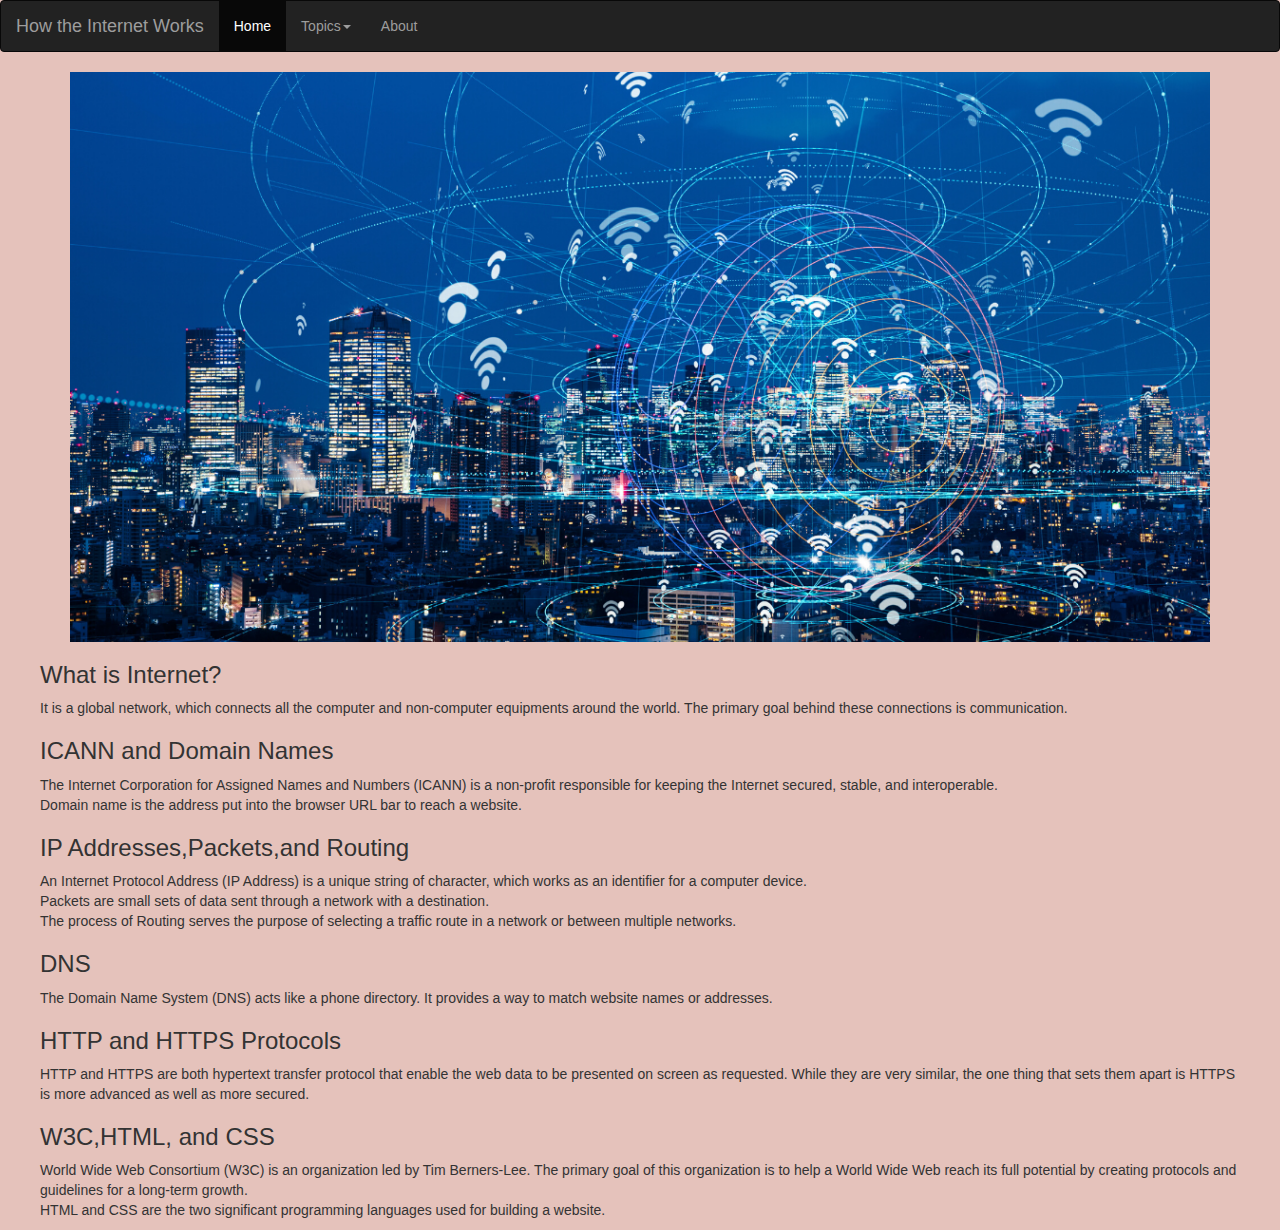
<file: index.html>
<!doctype html>
<html lang="en">
<head>
    <title>How the Internet Work</title>
    <meta charset="utf-8">
    <meta name="viewport" content="width=device-width, initial-scale=1">
    <link rel="stylesheet" href="https://maxcdn.bootstrapcdn.com/bootstrap/3.4.1/css/bootstrap.min.css">
    <script src="https://ajax.googleapis.com/ajax/libs/jquery/3.5.1/jquery.min.js"></script>
    <script src="https://maxcdn.bootstrapcdn.com/bootstrap/3.4.1/js/bootstrap.min.js"></script>
    <link rel="stylesheet" href="css/text.css">
    <link rel="stylesheet" href="css/img.css">
</head>
<body style="background-color:#E5C2BB;">

<nav class="navbar navbar-inverse">
    <div class="container-fluid">
        <div class="navbar-header">
            <a class="navbar-brand" href="index.html">How the Internet Works</a>
        </div>
        <ul class="nav navbar-nav">
            <li class="active"><a href="index.html">Home</a></li>
            <li class="dropdown"><a class="dropdown-toggle" data-toggle="dropdown" href="#">Topics<span
                    class="caret"></span></a>
                <ul class="dropdown-menu">
                    <li><a href="ICANN_DomainNames/ICANNDOMAIN.html">ICANN and Domain Names</a></li>
                    <li><a href="IPAdresses_Packets_Routing/IPAddresses_Packets_Routing.html">IP Addresses,Packets,and
                        Routing </a></li>
                    <li><a href="DNS/DNS.html">DNS</a></li>
                    <li><a href="HTTP_HTTPS_Protocols/HTTP_HTTPS_Protocols.html">HTTP and HTTPS Protocols</a></li>
                    <li><a href="W3C_HTML_CSS/W3C_HTML_CSS.html">W3C, HTML, and CSS </a></li>
                </ul>
            </li>
            <li><a href="About/About.html">About</a></li>

        </ul>
    </div>
</nav>

<div class="container">
    <div class="internet">
        <img src="img/Internet.png" class="img-responsive" alt="Internet">
    </div>
</div>
<div class="introduction"><h3>What is Internet?</h3>
<p>It is a global network, which connects all the computer and non-computer equipments around the world. The primary
    goal behind these connections is communication. </p>
<h3>ICANN and Domain Names</h3>
    <p> The Internet Corporation for Assigned Names and Numbers (ICANN) is a non-profit responsible for keeping the Internet secured, stable, and interoperable.<br> Domain name is the address put into the browser URL bar to reach a website.  </p>
<h3>IP Addresses,Packets,and Routing</h3>
    <p>An Internet Protocol Address (IP Address) is a unique string of character, which works as an identifier for a computer device.<br> Packets are small sets of data sent through a network with a destination. <br> The process of Routing serves the purpose of selecting a traffic route in a network or between multiple networks. </p>
<h3>DNS</h3>
    <p>The Domain Name System (DNS) acts like a phone directory. It provides a way to match website names or addresses.  </p>
<h3>HTTP and HTTPS Protocols</h3>
    <p>HTTP and HTTPS are both hypertext transfer protocol that enable the web data to be presented on screen as requested. While they are very similar, the one thing that sets them apart is HTTPS is more advanced as well as more secured. </p>
<h3>W3C,HTML, and CSS</h3>
    <p>World Wide Web Consortium (W3C) is an organization led by Tim Berners-Lee. The primary goal of this organization is to help a World Wide Web reach its full potential by creating protocols and guidelines for a long-term growth.<br> HTML and CSS are the two significant programming languages used for building a website.  </p>
</div>

</body>
</html>
</file>
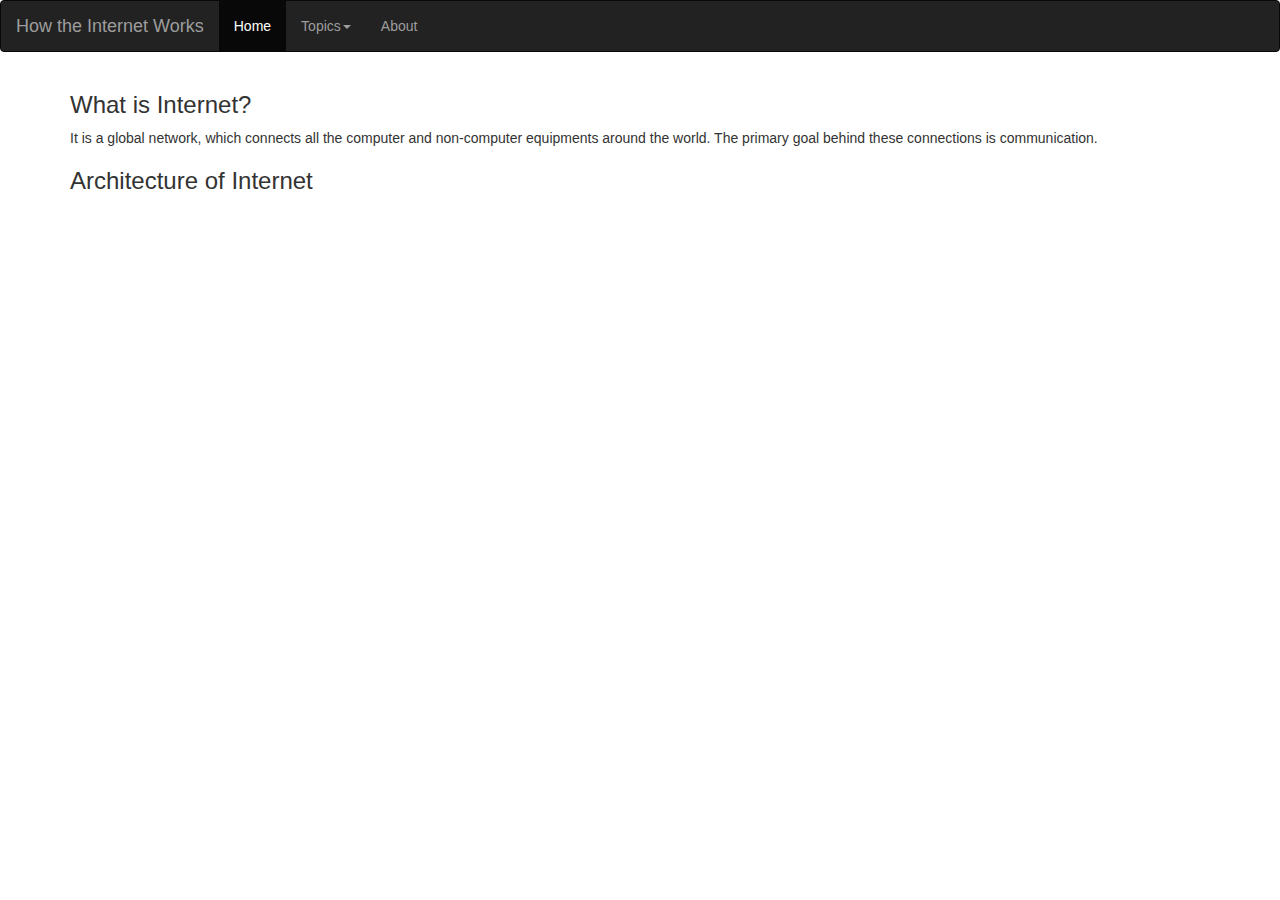
<file: Index/index.html>
<!doctype html>
<html lang="en">
  <head>
  <title>Bootstrap Example</title>
  <meta charset="utf-8">
  <meta name="viewport" content="width=device-width, initial-scale=1">
  <link rel="stylesheet" href="https://maxcdn.bootstrapcdn.com/bootstrap/3.4.1/css/bootstrap.min.css">
  <script src="https://ajax.googleapis.com/ajax/libs/jquery/3.5.1/jquery.min.js"></script>
  <script src="https://maxcdn.bootstrapcdn.com/bootstrap/3.4.1/js/bootstrap.min.js"></script>
</head>
<body>

<nav class="navbar navbar-inverse">
  <div class="container-fluid">
    <div class="navbar-header">
      <a class="navbar-brand" href="#">How the Internet Works</a>
    </div>
    <ul class="nav navbar-nav">
      <li class="active"><a href="#">Home</a></li>
      <li class="dropdown"><a class="dropdown-toggle" data-toggle="dropdown" href="#">Topics<span class="caret"></span></a>
        <ul class="dropdown-menu">
          <li><a href="#"></a></li>
          <li><a href="#">ICANN and Domain Names</a></li>
          <li><a href="#">IP Addresses,Packets,and Routing </a></li>
          <li><a href="#">DNS</a></li>
          <li><a href="#">HTTP and HTTPS Protocols</a></li>
          <li><a href="#">W3C,HTML, and CSS </a></li>
        </ul>
      </li>
      <li><a href="#">About</a></li>

    </ul>
  </div>
</nav>

<div class="container">
  <h3>What is Internet?</h3>
  <p>It is a global network, which connects all the computer and non-computer equipments around the world. The primary goal behind these connections is communication. </p>
  <h3>Architecture of Internet</h3>

</div>
  </body>
</html>
</file>
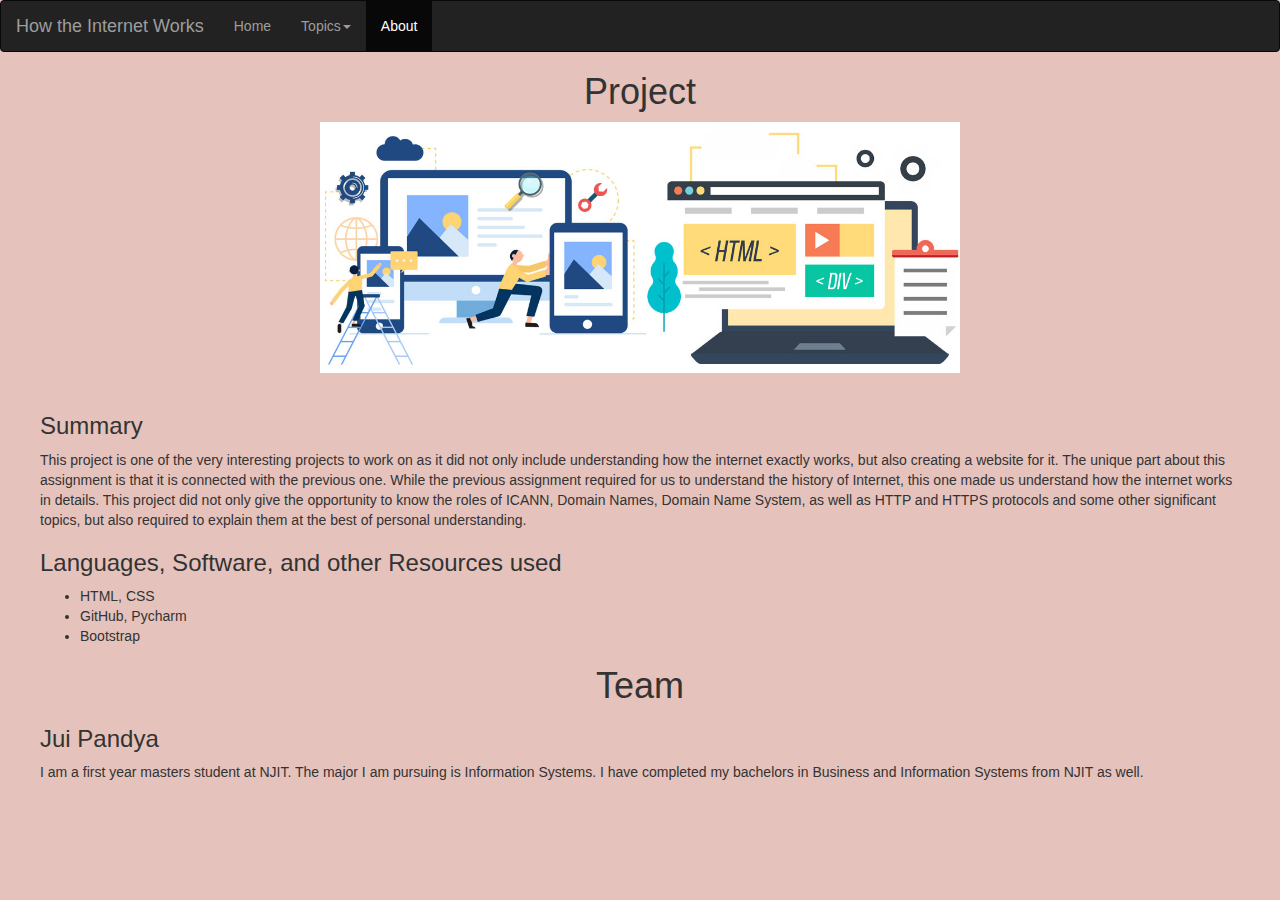
<file: About/About.html>
<!DOCTYPE html>
<html lang="en">
<head>

    <title>About</title>
    <meta charset="utf-8">
    <meta name="viewport" content="width=device-width, initial-scale=1">
    <link rel="stylesheet" href="https://maxcdn.bootstrapcdn.com/bootstrap/3.4.1/css/bootstrap.min.css">
    <script src="https://ajax.googleapis.com/ajax/libs/jquery/3.5.1/jquery.min.js"></script>
    <script src="https://maxcdn.bootstrapcdn.com/bootstrap/3.4.1/js/bootstrap.min.js"></script>
    <link rel="stylesheet" href="css/text.css">
    <link rel="stylesheet" href="css/img.css">
</head>
<body style="background-color:#E5C2BB;">

<nav class="navbar navbar-inverse">
    <div class="container-fluid">
        <div class="navbar-header">
            <a class="navbar-brand" href="/HowInternetWorks/index.html">How the Internet Works</a>
        </div>
        <ul class="nav navbar-nav">
            <li><a href="/HowInternetWorks/index.html">Home</a></li>
            <li class="dropdown"><a class="dropdown-toggle" data-toggle="dropdown" href="#">Topics<span
                    class="caret"></span></a>
                <ul class="dropdown-menu">
                    <li><a href="/HowInternetWorks/ICANN_DomainNames/ICANNDOMAIN.html">ICANN and Domain Names</a></li>
                    <li><a href="/HowInternetWorks/IPAdresses_Packets_Routing/IPAddresses_Packets_Routing.html">IP
                        Addresses,Packets,and Routing </a></li>
                    <li><a href="/HowInternetWorks/DNS/DNS.html">DNS</a></li>
                    <li><a href="/HowInternetWorks/HTTP_HTTPS_Protocols/HTTP_HTTPS_Protocols.html">HTTP and HTTPS
                        Protocols</a></li>
                    <li><a href="/HowInternetWorks/W3C_HTML_CSS/W3C_HTML_CSS.html">W3C, HTML, and CSS </a></li>
                </ul>
            </li>
            <li class="active"><a href="About.html">About</a></li>

        </ul>
    </div>
</nav>

<div class="Project"><h1>Project</h1></div>

<div class="Websiteimg"><img src="img/Wesite.jpg" class="img-responsive" alt="Website"></div>
<br>

<div class="projectsummary"><h3>Summary</h3>
    <p>This project is one of the very interesting projects to work on as it did not only include understanding how the
        internet exactly works, but also creating a website for it. The unique part about this assignment is that it is
        connected with the previous one. While the previous assignment required for us to understand the history of
        Internet, this one made us understand how the internet works in details. This project did not only give the
        opportunity to know the roles of ICANN, Domain Names, Domain Name System, as well as HTTP and HTTPS protocols
        and
        some other significant topics, but also required to explain them at the best of personal understanding.</p>
    <h3>Languages, Software, and other Resources used</h3>
    <ul>
        <li>HTML, CSS</li>
        <li>GitHub, Pycharm</li>
        <li>Bootstrap</li>
    </ul>
    <div class="Team"><h1>Team</h1></div>
    <h3>Jui Pandya</h3>
    <p>I am a first year masters student at NJIT. The major I am pursuing is Information Systems. I have completed my
        bachelors in Business and Information Systems from NJIT as well. </p>
</div>
</body>
</html>
</file>
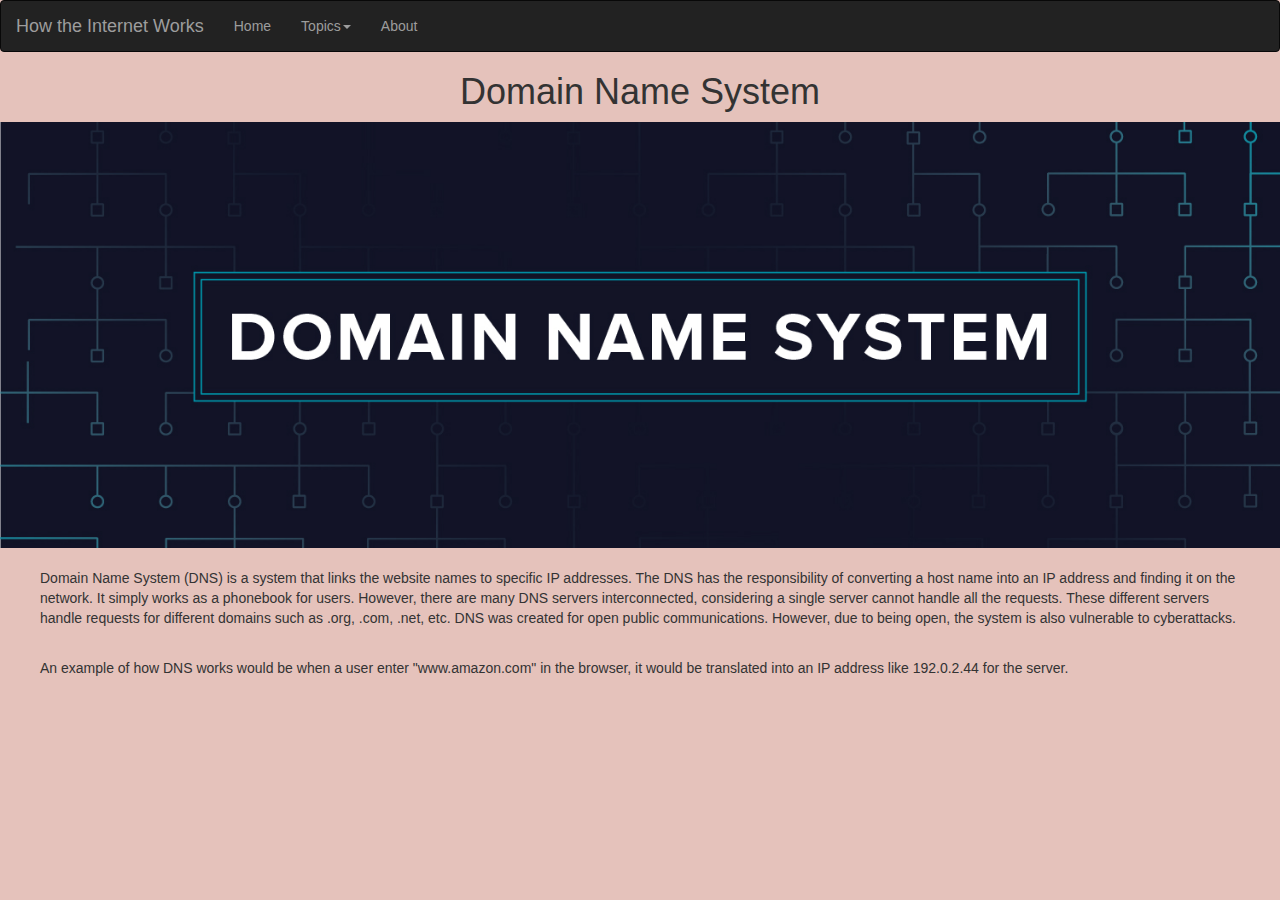
<file: DNS/DNS.html>
<!DOCTYPE html>
<html lang="en">
<head>
    <link rel="stylesheet" href="css/img.css">
    <title>Domain Name Server</title>
    <meta charset="utf-8">
    <meta name="viewport" content="width=device-width, initial-scale=1">
    <link rel="stylesheet" href="https://maxcdn.bootstrapcdn.com/bootstrap/3.4.1/css/bootstrap.min.css">
    <script src="https://ajax.googleapis.com/ajax/libs/jquery/3.5.1/jquery.min.js"></script>
    <script src="https://maxcdn.bootstrapcdn.com/bootstrap/3.4.1/js/bootstrap.min.js"></script>
    <link rel="stylesheet" href="css/text.css">
    <link rel="stylesheet" href="css/img.css">
</head>
<body style="background-color:#E5C2BB;">

<nav class="navbar navbar-inverse">
    <div class="container-fluid">
        <div class="navbar-header">
            <a class="navbar-brand" href="/HowInternetWorks/index.html">How the Internet Works</a>
        </div>
        <ul class="nav navbar-nav">
            <li><a href="/HowInternetWorks/index.html">Home</a></li>
            <li class="dropdown"><a class="dropdown-toggle" data-toggle="dropdown" href="#">Topics<span
                    class="caret"></span></a>
                <ul class="dropdown-menu">
                    <li><a href="/HowInternetWorks/ICANN_DomainNames/ICANNDOMAIN.html">ICANN and Domain Names</a></li>
                    <li><a href="/HowInternetWorks/IPAdresses_Packets_Routing/IPAddresses_Packets_Routing.html">IP
                        Addresses,Packets,and Routing </a></li>
                    <li class="active"><a href=" DNS.html">DNS</a></li>
                    <li><a href="/HowInternetWorks/HTTP_HTTPS_Protocols/HTTP_HTTPS_Protocols.html">HTTP and HTTPS
                        Protocols</a></li>
                    <li><a href="/HowInternetWorks/W3C_HTML_CSS/W3C_HTML_CSS.html">W3C, HTML, and CSS </a></li>
                </ul>
            </li>
            <li><a href="/HowInternetWorks/About/About.html">About</a></li>

        </ul>
    </div>
</nav>
<div class="DNSTitle"><h1>Domain Name System</h1></div>
<div class="DNS"><img src="img/DNS.jpg" class="img-responsive" alt="DNS"></div><br>
<div class="summary"><p>Domain Name System (DNS) is a system that links the website names to specific IP addresses. The DNS has the responsibility of converting a host name into an IP address and finding it on the network. It simply works as a phonebook for users. However, there are many DNS servers interconnected, considering a single server cannot handle all the requests. These different servers handle requests for different domains such as .org, .com, .net, etc. DNS was created for open public communications. However, due to being open, the system is also vulnerable to cyberattacks.</p><br>An example of how DNS works would be when a user enter "www.amazon.com" in the browser, it would be translated into an IP address like 192.0.2.44 for the server.</div>
</body>
</html>
</file>
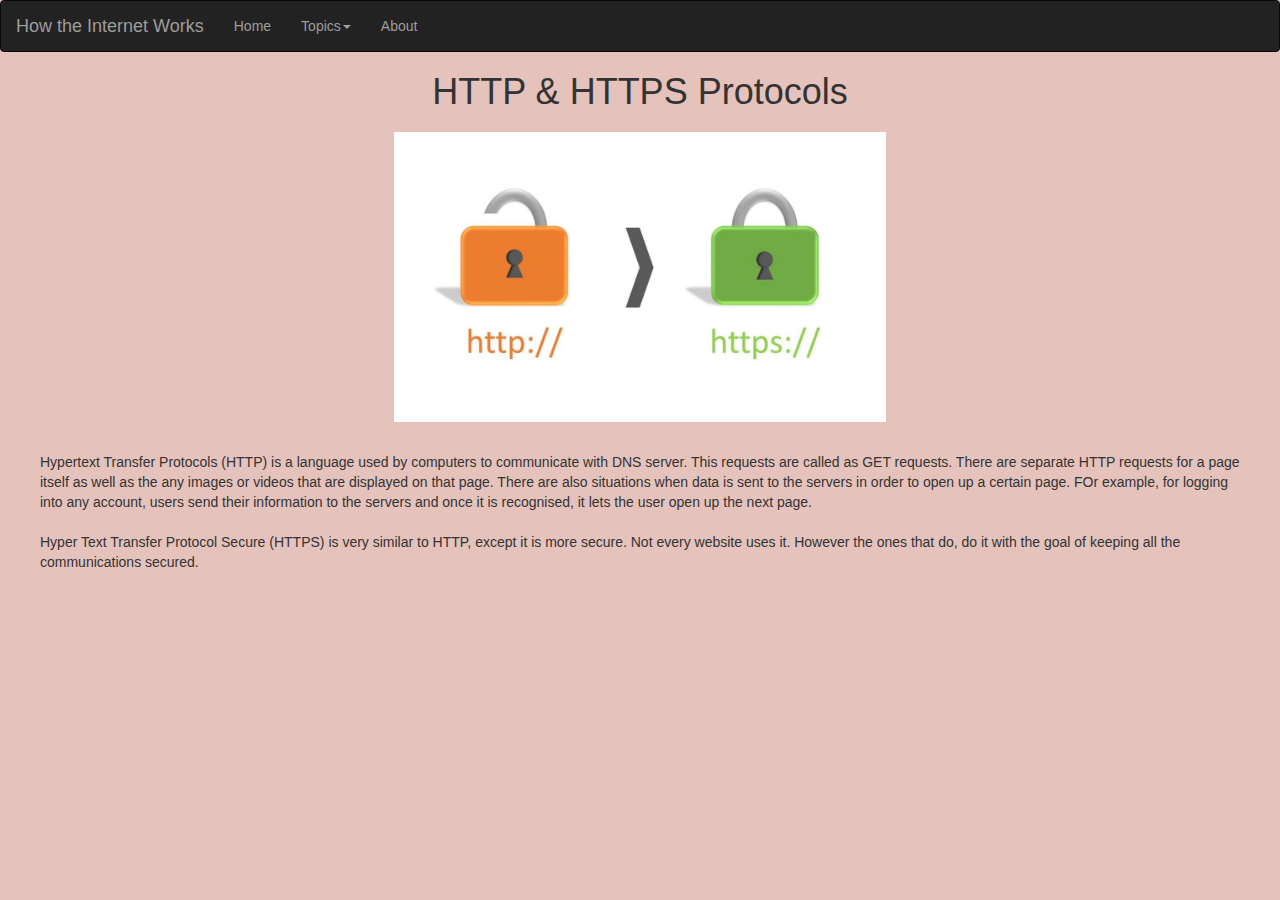
<file: HTTP_HTTPS_Protocols/HTTP_HTTPS_Protocols.html>
<!DOCTYPE html>
<html lang="en" xmlns="http://www.w3.org/1999/html">
<head>
    <title>HTTP and HTTPS Protocols</title>
    <meta charset="utf-8">
    <meta name="viewport" content="width=device-width, initial-scale=1">
    <link rel="stylesheet" href="https://maxcdn.bootstrapcdn.com/bootstrap/3.4.1/css/bootstrap.min.css">
    <script src="https://ajax.googleapis.com/ajax/libs/jquery/3.5.1/jquery.min.js"></script>
    <script src="https://maxcdn.bootstrapcdn.com/bootstrap/3.4.1/js/bootstrap.min.js"></script>
    <link rel="stylesheet" href="css/text.css">
    <link rel="stylesheet" href="css/img.css">
</head>
<body style="background-color:#E5C2BB;">

<nav class="navbar navbar-inverse">
    <div class="container-fluid">
        <div class="navbar-header">
            <a class="navbar-brand" href="/HowInternetWorks/index.html">How the Internet Works</a>
        </div>
        <ul class="nav navbar-nav">
            <li><a href="/HowInternetWorks/index.html">Home</a></li>
            <li class="dropdown"><a class="dropdown-toggle" data-toggle="dropdown" href="#">Topics<span
                    class="caret"></span></a>
                <ul class="dropdown-menu">
                    <li><a href="/HowInternetWorks/ICANN_DomainNames/ICANNDOMAIN.html">ICANN and Domain Names</a></li>
                    <li><a href="/HowInternetWorks/IPAdresses_Packets_Routing/IPAddresses_Packets_Routing.html">IP
                        Addresses,Packets,and Routing </a></li>
                    <li><a href="/HowInternetWorks/DNS/DNS.html">DNS</a></li>
                    <li class="active"><a href="HTTP_HTTPS_Protocols.html">HTTP and HTTPS
                        Protocols</a></li>
                    <li><a href="/HowInternetWorks/W3C_HTML_CSS/W3C_HTML_CSS.html">W3C, HTML, and CSS </a></li>
                </ul>
            </li>
            <li><a href="/HowInternetWorks/About/About.html">About</a></li>

        </ul>
    </div>
</nav>
<div class="HTTP_HTTPSTitle"><h1>HTTP & HTTPS Protocols</h1></div>
<div class="HTTP_HTTPSimg"><img src="img/HTTPHTTPS.jpg" class="img-responsive" alt="HTTP_HTTPS"></div><br>
<div class="Hsummary"><p>Hypertext Transfer Protocols (HTTP) is a language used by computers to communicate with DNS server. This requests are called as GET requests. There are separate HTTP requests for a page itself as well as the any images or videos that are displayed on that page. There are also situations when data is sent to the servers in order to open up a certain page. FOr example, for logging into any account, users send their information to the servers and once it is recognised, it lets the user open up the next page.<br><br> Hyper Text Transfer Protocol Secure (HTTPS) is very similar to HTTP, except it is more secure. Not every website uses it. However the ones that do, do it with the goal of keeping all the communications secured. </p></div>

</body>
</html>
</file>
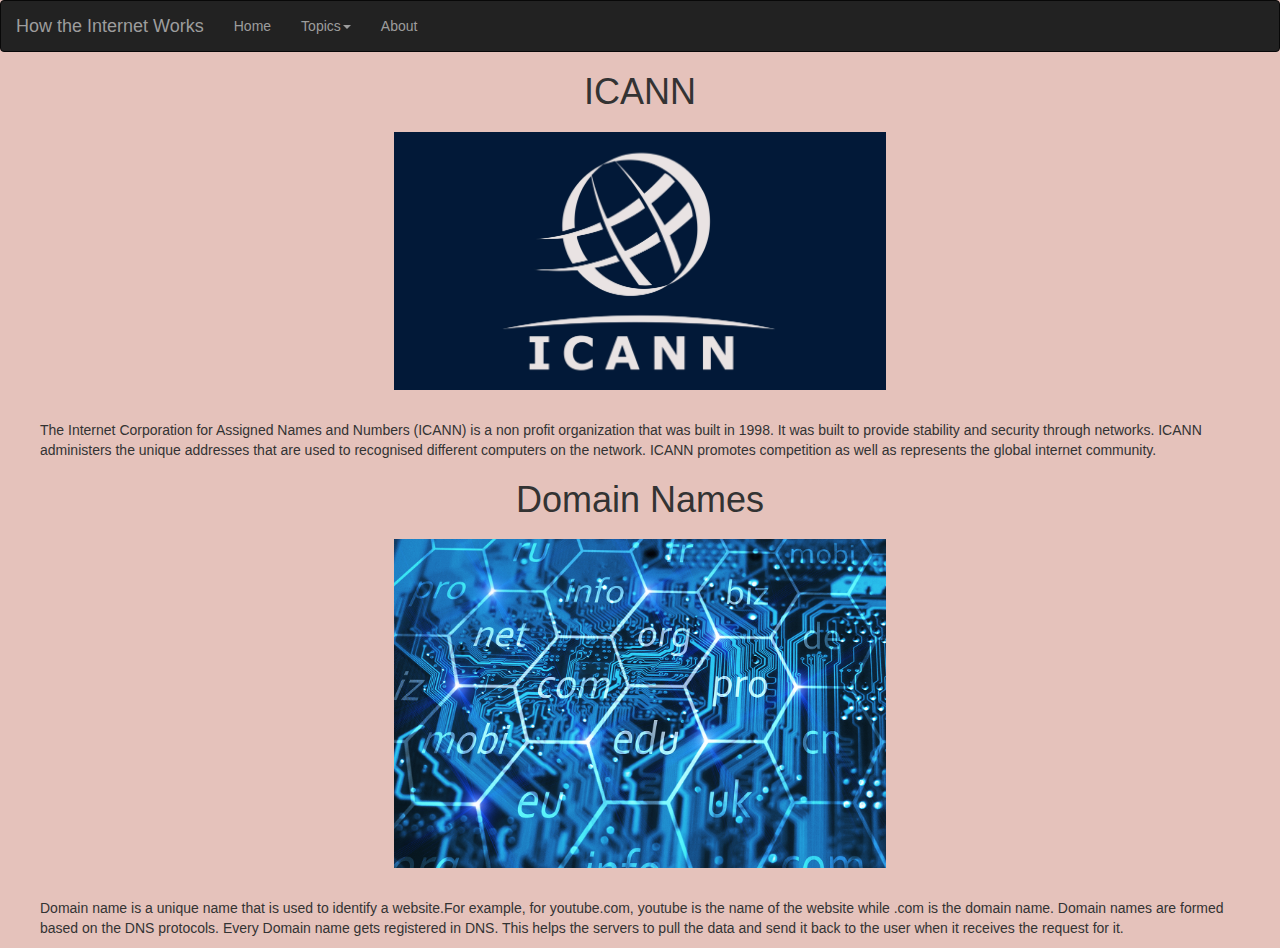
<file: ICANN_DomainNames/ICANNDOMAIN.html>
<!DOCTYPE html>
<html lang="en">
<head>
    <title>ICANN and Domain Names</title>
    <meta charset="utf-8">
    <meta name="viewport" content="width=device-width, initial-scale=1">
    <link rel="stylesheet" href="https://maxcdn.bootstrapcdn.com/bootstrap/3.4.1/css/bootstrap.min.css">
    <script src="https://ajax.googleapis.com/ajax/libs/jquery/3.5.1/jquery.min.js"></script>
    <script src="https://maxcdn.bootstrapcdn.com/bootstrap/3.4.1/js/bootstrap.min.js"></script>
    <link rel="stylesheet" href="css/text.css">
    <link rel="stylesheet" href="css/img.css">
</head>
<body style="background-color:#E5C2BB;">

<nav class="navbar navbar-inverse">
    <div class="container-fluid">
        <div class="navbar-header">
            <a class="navbar-brand" href="/HowInternetWorks/index.html">How the Internet Works</a>
        </div>
        <ul class="nav navbar-nav">
            <li><a href="/HowInternetWorks/index.html">Home</a></li>
            <li class="dropdown"><a class="dropdown-toggle" data-toggle="dropdown" href="#">Topics<span
                    class="caret"></span></a>
                <ul class="dropdown-menu">
                    <li class="active"><a href="ICANNDOMAIN.html">ICANN and Domain Names</a></li>
                    <li><a href="/HowInternetWorks/IPAdresses_Packets_Routing/IPAddresses_Packets_Routing.html">IP
                        Addresses,Packets,and Routing </a></li>
                    <li><a href="/HowInternetWorks/DNS/DNS.html">DNS</a></li>
                    <li><a href="/HowInternetWorks/HTTP_HTTPS_Protocols/HTTP_HTTPS_Protocols.html">HTTP and HTTPS
                        Protocols</a></li>
                    <li><a href="/HowInternetWorks/W3C_HTML_CSS/W3C_HTML_CSS.html">W3C, HTML, and CSS </a></li>
                </ul>
            </li>
            <li><a href="/HowInternetWorks/About/About.html">About</a></li>

        </ul>
    </div>
</nav>
<div class="ICANNTitle"><h1>ICANN</h1></div>
<div class="ICANNimg"><img src="img/ICANN.jpeg" class="img-responsive" alt="ICANN"></div><br>
<div class="icannsummary"><p>The Internet Corporation for Assigned Names and Numbers (ICANN) is a non profit organization that was built in 1998. It was built to provide stability and security through networks. ICANN administers the unique addresses that are used to recognised different computers on the network. ICANN promotes competition as well as represents the global internet community.</p></div>

<div class="DomainNamesTitle"><h1>Domain Names</h1></div>
<div class="DomainNamesimg"><img src="img/DomainNames.jpg" class="img-responsive" alt="DomainNames"></div><br>
<div class="domainsummary"><p>Domain name is a unique name that is used to identify a website.For example, for youtube.com, youtube is the name of the website while .com is the domain name. Domain names are formed based on the DNS protocols. Every Domain name gets registered in DNS. This helps the servers to pull the data and send it back to the user when it receives the request for it.</p></div>

</body>
</html>
</file>
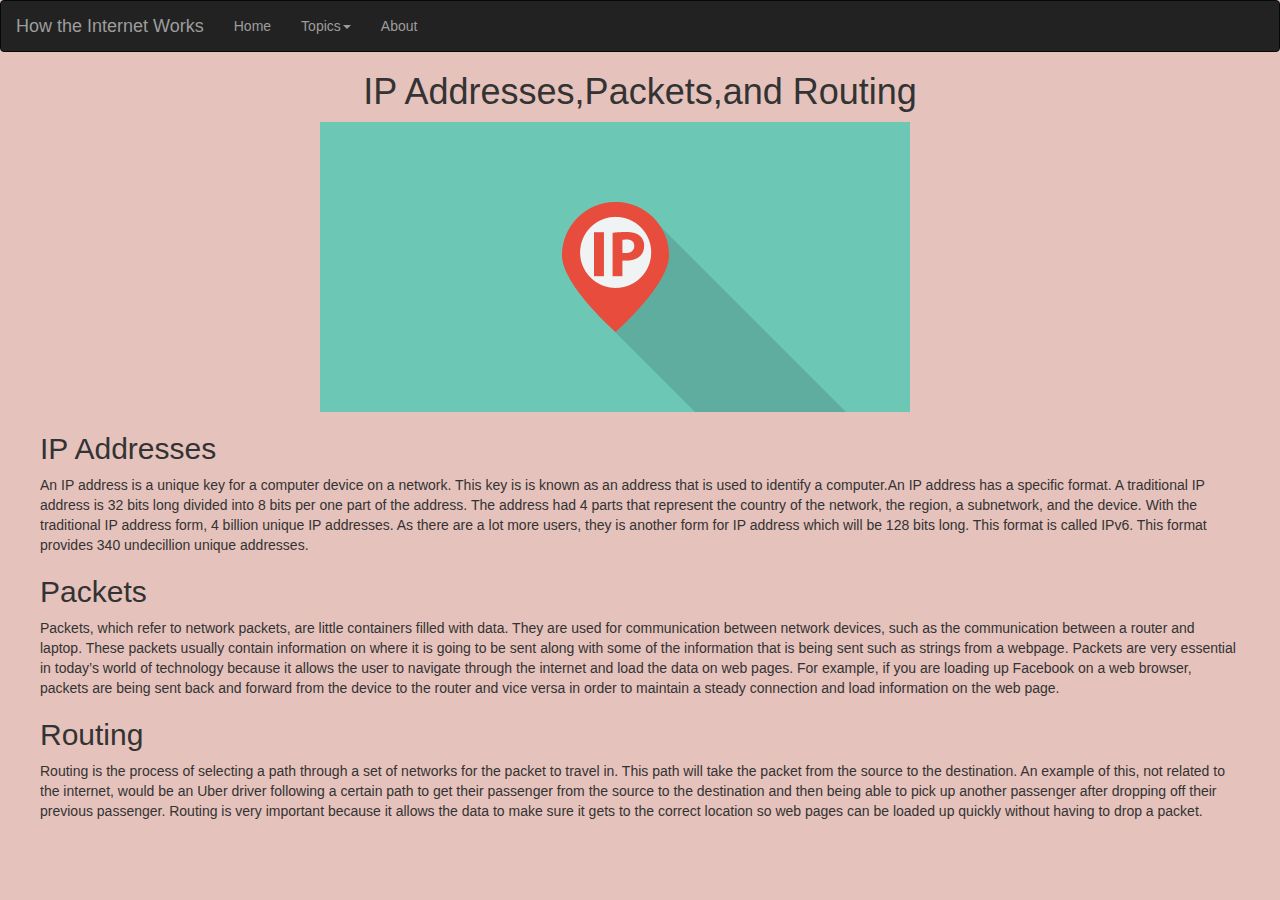
<file: IPAdresses_Packets_Routing/IPAddresses_Packets_Routing.html>
<!DOCTYPE html>
<html lang="en">
<head>
    <title>IP Addresses,Packets,and Routing</title>
    <meta charset="utf-8">
    <meta name="viewport" content="width=device-width, initial-scale=1">
    <link rel="stylesheet" href="https://maxcdn.bootstrapcdn.com/bootstrap/3.4.1/css/bootstrap.min.css">
    <script src="https://ajax.googleapis.com/ajax/libs/jquery/3.5.1/jquery.min.js"></script>
    <script src="https://maxcdn.bootstrapcdn.com/bootstrap/3.4.1/js/bootstrap.min.js"></script>
    <link rel="stylesheet" href="css/text.css">
    <link rel="stylesheet" href="css/img.css">
</head>
<body style="background-color:#E5C2BB;">

<nav class="navbar navbar-inverse">
    <div class="container-fluid">
        <div class="navbar-header">
            <a class="navbar-brand" href="/HowInternetWorks/index.html">How the Internet Works</a>
        </div>
        <ul class="nav navbar-nav">
            <li><a href="/HowInternetWorks/index.html">Home</a></li>
            <li class="dropdown"><a class="dropdown-toggle" data-toggle="dropdown" href="#">Topics<span
                    class="caret"></span></a>
                <ul class="dropdown-menu">
                    <li><a href="/HowInternetWorks/ICANN_DomainNames/ICANNDOMAIN.html">ICANN and Domain Names</a></li>
                    <li class="active"><a href="IPAddresses_Packets_Routing.html">IP
                        Addresses,Packets,and Routing </a></li>
                    <li><a href="/HowInternetWorks/DNS/DNS.html">DNS</a></li>
                    <li><a href="/HowInternetWorks/HTTP_HTTPS_Protocols/HTTP_HTTPS_Protocols.html">HTTP and HTTPS
                        Protocols</a></li>
                    <li><a href="/HowInternetWorks/W3C_HTML_CSS/W3C_HTML_CSS.html">W3C, HTML, and CSS </a></li>
                </ul>
            </li>
            <li><a href="/HowInternetWorks/About/About.html">About</a></li>

        </ul>
    </div>
</nav>
 <div class="IPAddressTitle"><h1>IP Addresses,Packets,and Routing</h1></div>
<div class="IPAddressimg"><img src="img/IP Address.png" class="img-responsive" alt="IP Address"></div>

<div class="IPAddressHeader">
    <h2>IP Addresses</h2>
    <p>An IP address is a unique key for a computer device on a network. This key is is known as an address that is used to identify a computer.An IP address has a specific format. A traditional IP address is 32 bits long divided into 8 bits per one part of the address. The address had 4 parts that represent the country of the network, the region, a subnetwork, and the device. With the traditional IP address form, 4 billion unique IP addresses. As there are a lot more users, they is another form for IP address which will be 128 bits long. This format is called IPv6. This format provides 340 undecillion unique addresses.    </p>
    <h2>Packets</h2>
    <p>Packets, which refer to network packets, are little containers filled with data. They are used for communication between network devices, such as the communication between a router and laptop. These packets usually contain information on where it is going to be sent along with some of the information that is being sent such as strings from a webpage. Packets are very essential in today’s world of technology because it allows the user to navigate through the internet and load the data on web pages. For example, if you are loading up Facebook on a web browser, packets are being sent back and forward from the device to the router and vice versa in order to maintain a steady connection and load information on the web page.</p>
    <h2>Routing</h2>
    <p>Routing is the process of selecting a path through a set of networks for the packet to travel in. This path will take the packet from the source to the destination. An example of this, not related to the internet, would be an Uber driver following a certain path to get their passenger from the source to the destination and then being able to pick up another passenger after dropping off their previous passenger. Routing is very important because it allows the data to make sure it gets to the correct location so web pages can be loaded up quickly without having to drop a packet.</p>
</div>
</body>
</html>
</file>
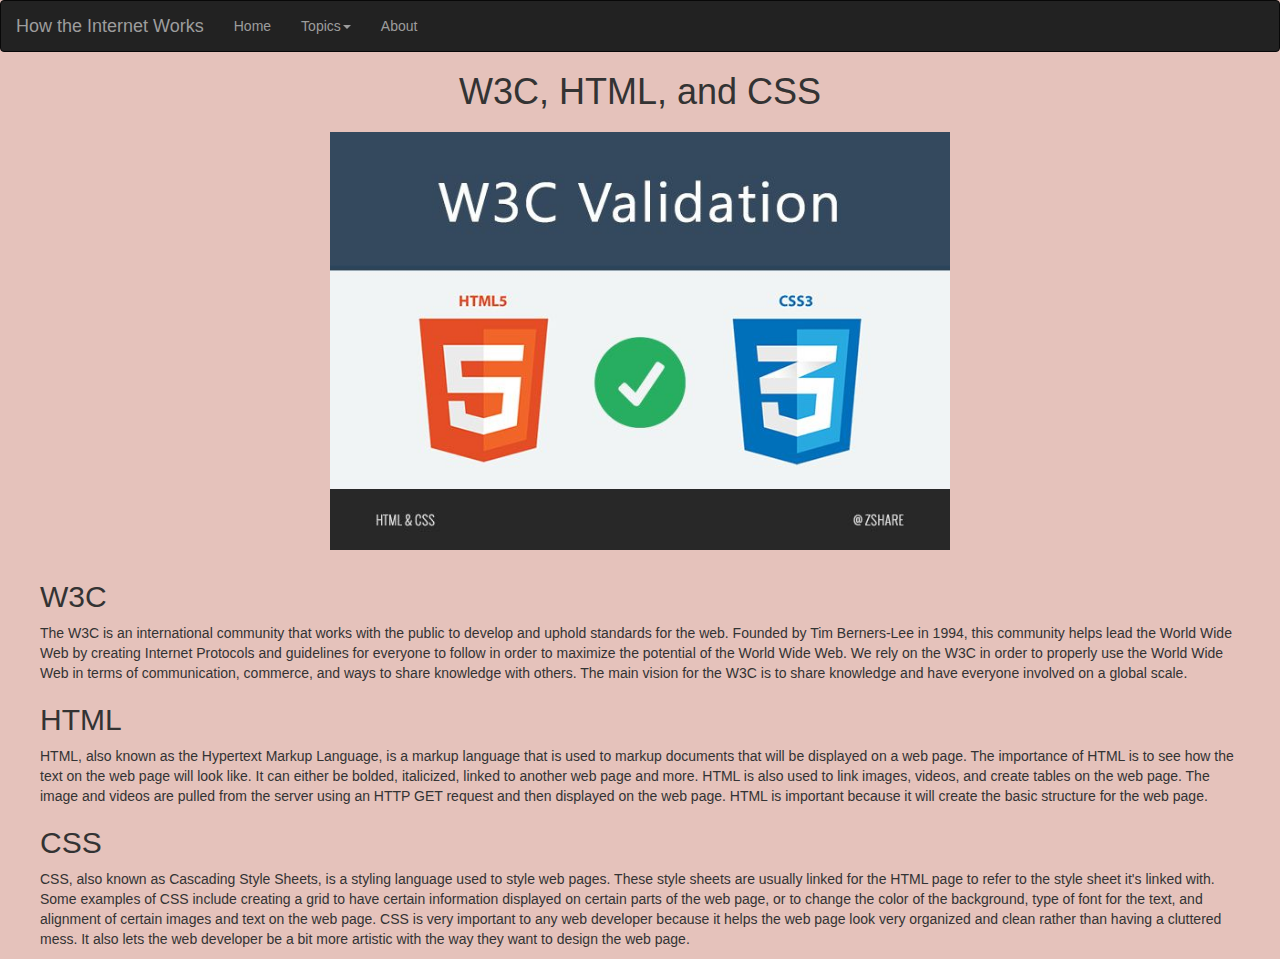
<file: W3C_HTML_CSS/W3C_HTML_CSS.html>
<!DOCTYPE html>
<html lang="en">
<head>
    <title>W3C, HTML, and CSS</title>
    <meta charset="utf-8">
    <meta name="viewport" content="width=device-width, initial-scale=1">
    <link rel="stylesheet" href="https://maxcdn.bootstrapcdn.com/bootstrap/3.4.1/css/bootstrap.min.css">
    <script src="https://ajax.googleapis.com/ajax/libs/jquery/3.5.1/jquery.min.js"></script>
    <script src="https://maxcdn.bootstrapcdn.com/bootstrap/3.4.1/js/bootstrap.min.js"></script>
    <link rel="stylesheet" href="css/text.css">
    <link rel="stylesheet" href="css/img.css">
</head>
<body style="background-color:#E5C2BB;">

<nav class="navbar navbar-inverse">
    <div class="container-fluid">
        <div class="navbar-header">
            <a class="navbar-brand" href="/HowInternetWorks/index.html">How the Internet Works</a>
        </div>
        <ul class="nav navbar-nav">
            <li><a href="/HowInternetWorks/index.html">Home</a></li>
            <li class="dropdown"><a class="dropdown-toggle" data-toggle="dropdown" href="#">Topics<span
                    class="caret"></span></a>
                <ul class="dropdown-menu">
                    <li><a href="/HowInternetWorks/ICANN_DomainNames/ICANNDOMAIN.html">ICANN and Domain Names</a></li>
                    <li><a href="/HowInternetWorks/IPAdresses_Packets_Routing/IPAddresses_Packets_Routing.html">IP
                        Addresses,Packets,and Routing </a></li>
                    <li><a href="/HowInternetWorks/DNS/DNS.html">DNS</a></li>
                    <li><a href="/HowInternetWorks/HTTP_HTTPS_Protocols/HTTP_HTTPS_Protocols.html">HTTP and HTTPS
                        Protocols</a></li>
                    <li class="active"><a href="W3C_HTML_CSS.html">W3C, HTML, and CSS </a></li>
                </ul>
            </li>
            <li><a href="/HowInternetWorks/About/About.html">About</a></li>

        </ul>
    </div>
</nav>
<div class="W3CTitle"><h1>W3C, HTML, and CSS</h1></div>
<div class="W3Cimg"><img src="img/W3C.jpg" class="img-responsive" alt="W3C"></div>

<div class="W3CHeader">
    <h2>W3C</h2>
    <p>The W3C is an international community that works with the public to develop and uphold standards for the web. Founded by Tim Berners-Lee in 1994, this community helps lead the World Wide Web by creating Internet Protocols and guidelines for everyone to follow in order to maximize the potential of the World Wide Web. We rely on the W3C in order to properly use the World Wide Web in terms of communication, commerce, and ways to share knowledge with others. The main vision for the W3C is to share knowledge and have everyone involved on a global scale.</p>
    <h2>HTML</h2>
    <p>HTML, also known as the Hypertext Markup Language, is a markup language that is used to markup documents that will be displayed on a web page. The importance of HTML is to see how the text on the web page will look like. It can either be bolded, italicized, linked to another web page and more. HTML is also used to link images, videos, and create tables on the web page. The image and videos are pulled from the server using an HTTP GET request and then displayed on the web page. HTML is important because it will create the basic structure for the web page.</p>
    <h2>CSS</h2>
    <p>CSS, also known as Cascading Style Sheets, is a styling language used to style web pages. These style sheets are usually linked for the HTML page to refer to the style sheet it's linked with. Some examples of CSS include creating a grid to have certain information displayed on certain parts of the web page, or to change the color of the background, type of font for the text, and alignment of certain images and text on the web page. CSS is very important to any web developer because it helps the web page look very organized and clean rather than having a cluttered mess. It also lets the web developer be a bit more artistic with the way they want to design the web page.</p>
</div>
</body>
</html>
</file>
<file: css/text.css>
.introduction {
    margin-right: 40px;
    margin-left: 40px;
}
</file>
<file: css/img.css>
.internet {
    margin-left: auto;
    margin-right: auto;
    width: 100%;
}
</file>
<file: About/css/text.css>
.Project {
    text-align: center;
}

.Team {
    text-align: center;
}

.projectsummary {
    margin-right: 40px;
    margin-left: 40px;
}
</file>
<file: About/css/img.css>
.Websiteimg {
    display: block;
    margin-left: auto;
    margin-right: auto;
    width: 50%;
}
</file>
<file: DNS/css/img.css>
.DNS {
    margin-left: auto;
    margin-right: auto;
    width: 100%;
}
</file>
<file: DNS/css/text.css>
.DNSTitle {
    text-align: center;
}

.summary{
    margin-right: 40px;
    margin-left: 40px;
}
</file>
<file: HTTP_HTTPS_Protocols/css/text.css>
.HTTP_HTTPSTitle {
    text-align: center;
}

.Hsummary {
    margin-right: 40px;
    margin-left: 40px;
}
</file>
<file: HTTP_HTTPS_Protocols/css/img.css>
.HTTP_HTTPSimg{
    margin: auto;
    width: 40%;
    padding: 10px;
}
</file>
<file: ICANN_DomainNames/css/text.css>
.ICANNTitle {
    text-align: center;
}

.DomainNamesTitle {
    text-align: center;
}

.icannsummary {
    margin-right: 40px;
    margin-left: 40px;
}

.domainsummary {
    margin-right: 40px;
    margin-left: 40px;

}
</file>
<file: ICANN_DomainNames/css/img.css>
.ICANNimg{
    margin: auto;
    width: 40%;
    padding: 10px;
}
.DomainNamesimg{
    margin: auto;
    width: 40%;
    padding: 10px;
}
</file>
<file: IPAdresses_Packets_Routing/css/text.css>
.IPAddressTitle{
    text-align: center;
}
.IPAddressHeader{
    margin-right: 40px;
    margin-left: 40px;
}
</file>
<file: IPAdresses_Packets_Routing/css/img.css>
.IPAddressimg {
    display: block;
    margin-left: auto;
    margin-right: auto;
    width: 50%;
}
</file>
<file: W3C_HTML_CSS/css/text.css>
.W3CTitle{
    text-align: center;
}
.W3CHeader{
    margin-right: 40px;
    margin-left: 40px;
}
</file>
<file: W3C_HTML_CSS/css/img.css>
.W3Cimg {
    margin: auto;
    width: 50%;
    padding: 10px;
}
</file>
